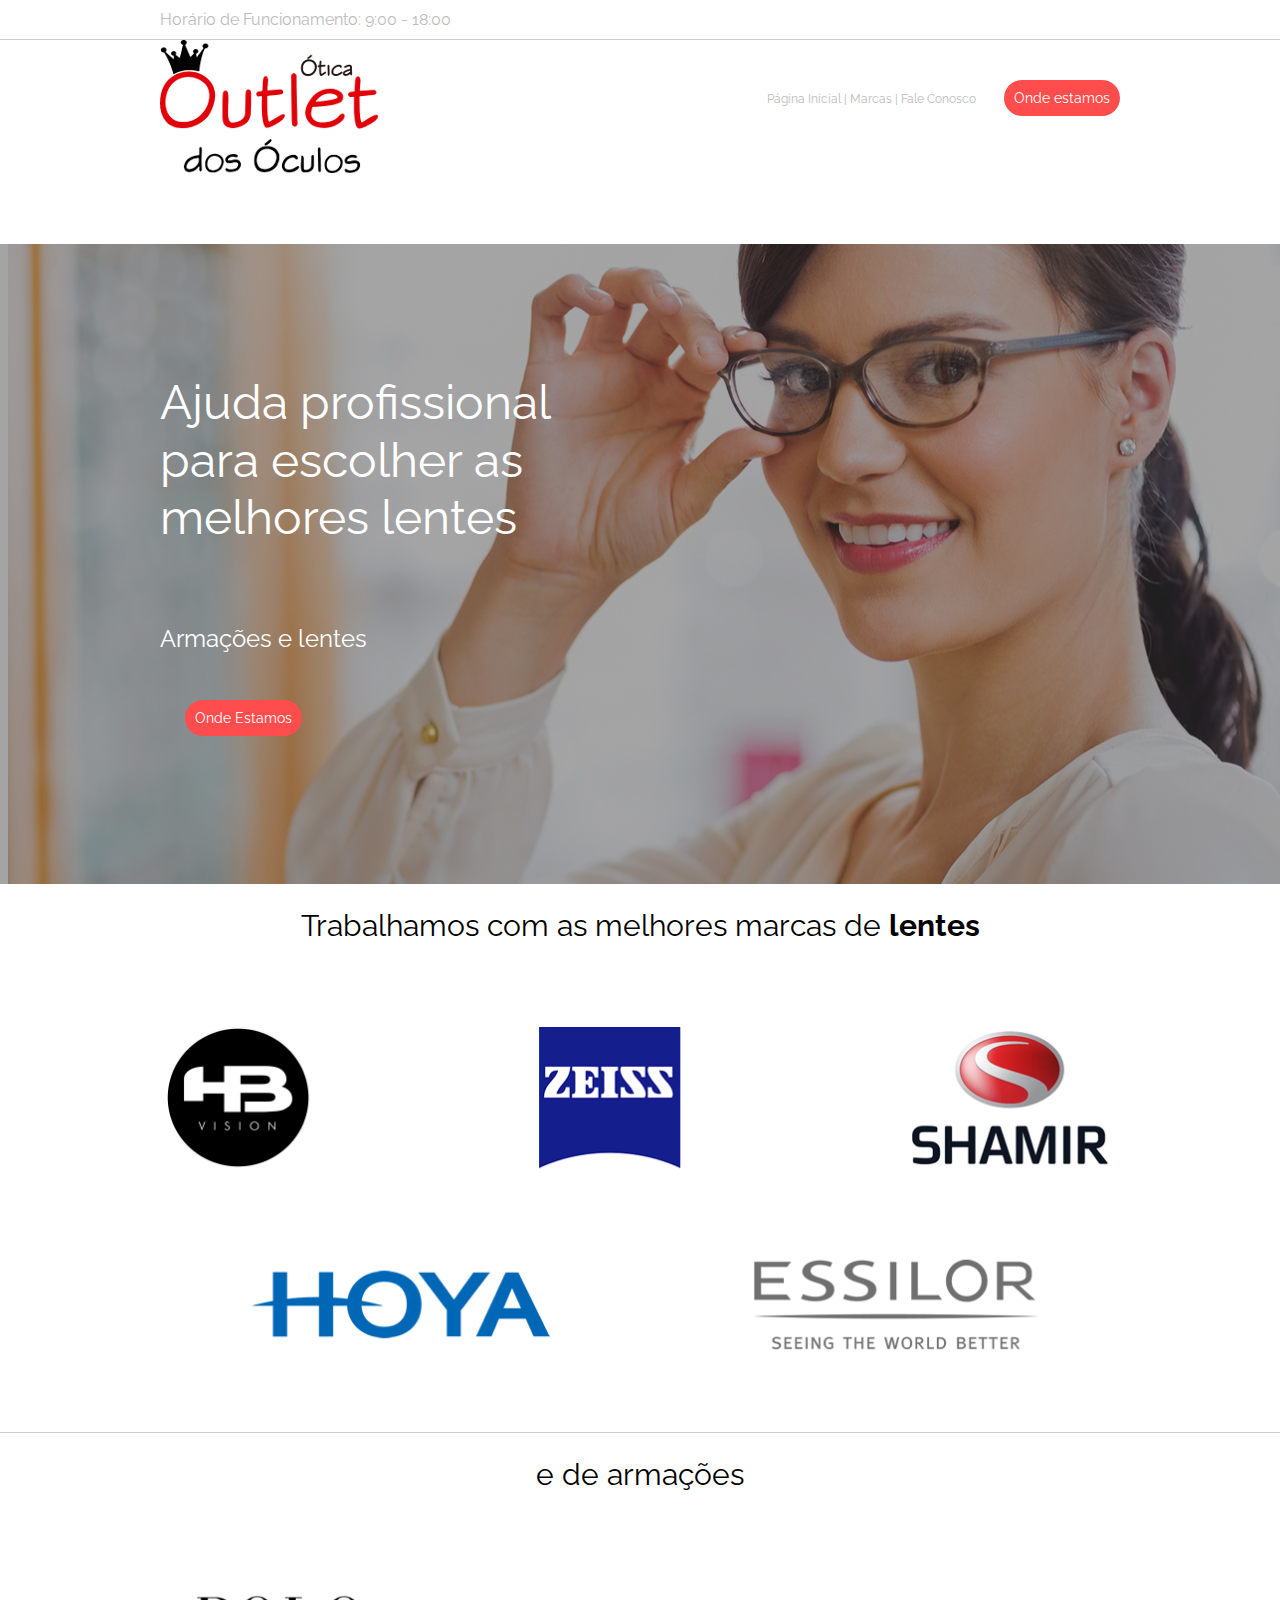
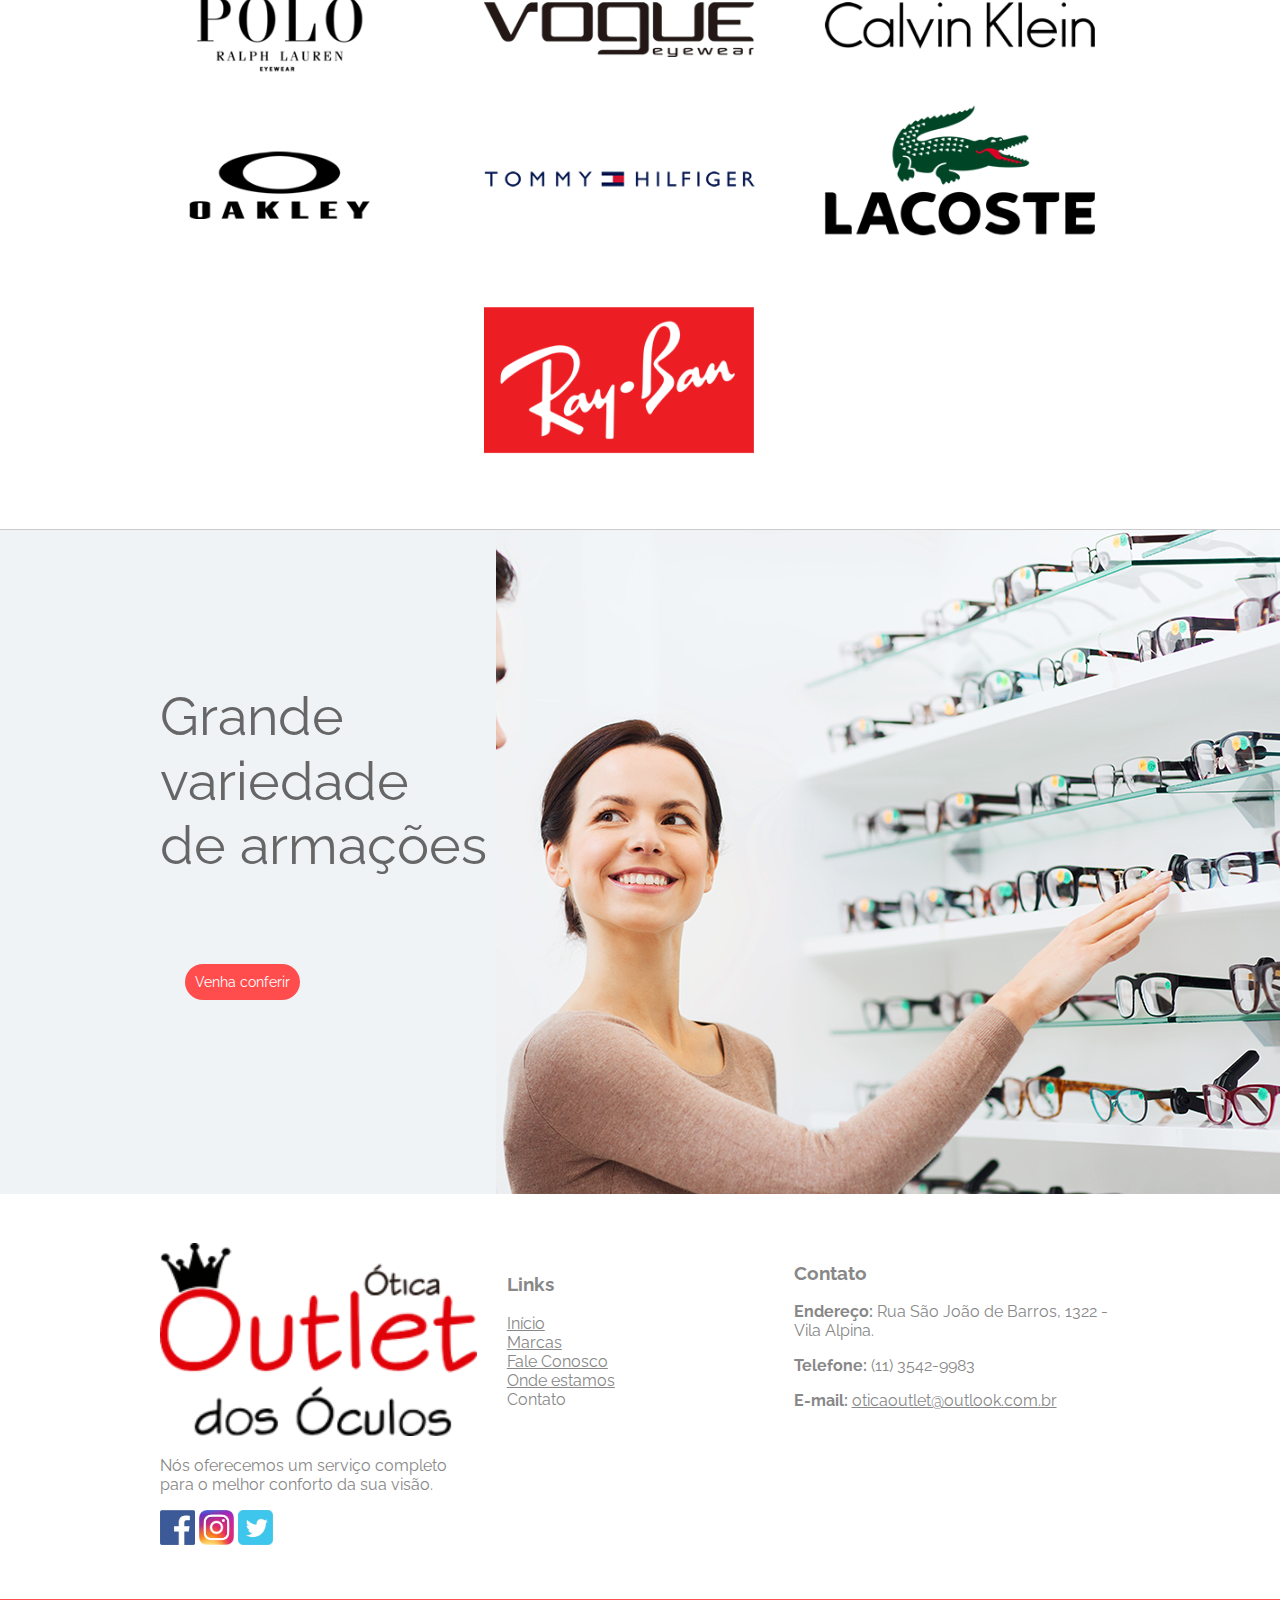
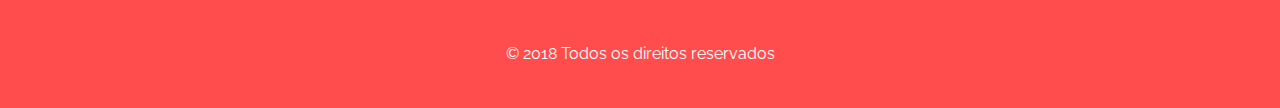
<file: index.html>
<!DOCTYPE html>
<html lang="pt-BR">
    <head>
        <link rel="stylesheet" type="text/css" href="css/style.css" />
        <meta charset="utf-8" />
    </head>
    <body>
        <div class="modal">
            <a>x</a>
            <h2>Ofertas de 10%</h2>
            <p>
               <form name="modal_form" method="get">
                   Digite o seu e-mail e ganhe 10% de desconto em qualquer compra:
                   <br />
                   <br />
                   <input type="text" name="email" placeholder="E-mail" autocomplete="off" />
                   <br />
                   <span class="nao_valido">E-mail inválido</span>
                   <br />
                   <br />
                   <input type="submit" value="Enviar"
                   class="btn_destaque" />
               </form>
            </p>
        </div>
        <header>
            <div class="barra_superior">
                <div class="container">
                    Horário de Funcionamento: 9:00 - 18:00
                </div>
            </div>
                <div class="container">
                    <img class="logo" alt="Logo da Empresa" title="Ótica outlet dos óculos" src="img/logo_outlet-2.png"/>
                    <nav>
                        <a href="index.html">Página Inicial</a> |
                        <a href="index.html#marcas">Marcas</a> |
                        <a title="Vai para a página de fale conosco" href="faleconosco.html">Fale Conosco</a>
                        <a class="btn_destaque" href="ondeestamos.html">Onde estamos</a>
                    </nav>
                </div>
        </header>
        <br class="clearfix" />
        <section class="sec01">
            <div class="container">
                <p class="titulo">
                    Ajuda profissional<br />
                    para escolher as<br />
                    melhores lentes<br />
                </p>
                <p>
                    Armações e lentes<br />
                </p>
                <a class="btn_destaque" href="ondeestamos.html">Onde Estamos</a>
            </div>
        </section>
        <a name="marcas" />
        <section class="sec02">
            <div class="container">
                <p>
                    Trabalhamos com as melhores marcas de <strong>lentes</strong>
                </p>
                <img alt="Logo de marcas (Lentes)" src="img/LogoLentes.png"/>
            </div>
        </section>
        <section class="sec02">
            <div class="container">
                <p>
                    e de armações
                </p>
                <img alt="Logo de armações (Armações)" src="img/LogoArmacoes.png"/>
            </div>
        </section>
        <section class="sec03">
            <div class="container">
                <div class="largura40">
                    <p>
                        Grande <br />
                        variedade<br />
                        de armações
                    </p>
                    <a class="btn_destaque" href="ondeestamos.html">Venha conferir</a>
                </div>
            </div>
        </section>
        <br class="clearfix" />
        <footer><!-- Rodapé -->
            <div class="container">
                <div class="um_terco">
                    <div class="container_logo">
                        <img class="logo" alt="Logo da Empresa" title="Ótica outlet dos óculos" src="img/logo_outlet-2.png"/>
                    </div>
                    <p>
                        Nós oferecemos um serviço completo para o melhor conforto da sua visão.
                    </p>
                    <div class="container_logo">
                        <a href="#"><img alt="Link para o Facebook" title="Facebook" src="img/facebook.jpg" /></a> <a href="#"><img alt="Link para o Instagram" title="Instagram" src="img/Instragram.jpg" /></a> <a href="#"><img alt="Link para o Twitter" title="Twitter" src="img/twitter.jpg" />
                        </a>
                    </div>
                </div>
                <div class="um_terco">
                    <div class="margem_esquerda">
                        <h3>Links</h3>
                        <a alt="Vai para a página inicial do site" href="index.html">Início</a> <br />
                        <a alt="Vai para a lista de marcas que trabalhamos" href="index.html#marcas">Marcas</a><br />
                        <a title="Vai para a página de fale conosco" href="faleconosco.html">Fale Conosco</a><br />
                        <a href="ondeestamos.html">Onde estamos</a><br />
                        Contato
                    </div>
                </div>
                <div class="um_terco">
                    <h3>Contato</h3>
                    <p><strong>Endereço:</strong> Rua São João de Barros, 1322 - Vila Alpina.</p>
                    <p><strong>Telefone:</strong> (11) 3542-9983</p>
                    <p><strong>E-mail:</strong> <a href="mailto:oticaoutlet@outlook.com.br">oticaoutlet@outlook.com.br</a></p>
                </div>
            </div>
            <br class="clearfix">
            <div class="direitos_reservados">
                &copy 2018 Todos os direitos reservados
            </div>
        </footer>
        <script type="text/javascript" src="js/script.js"></script>
    </body>
</html>
</file>
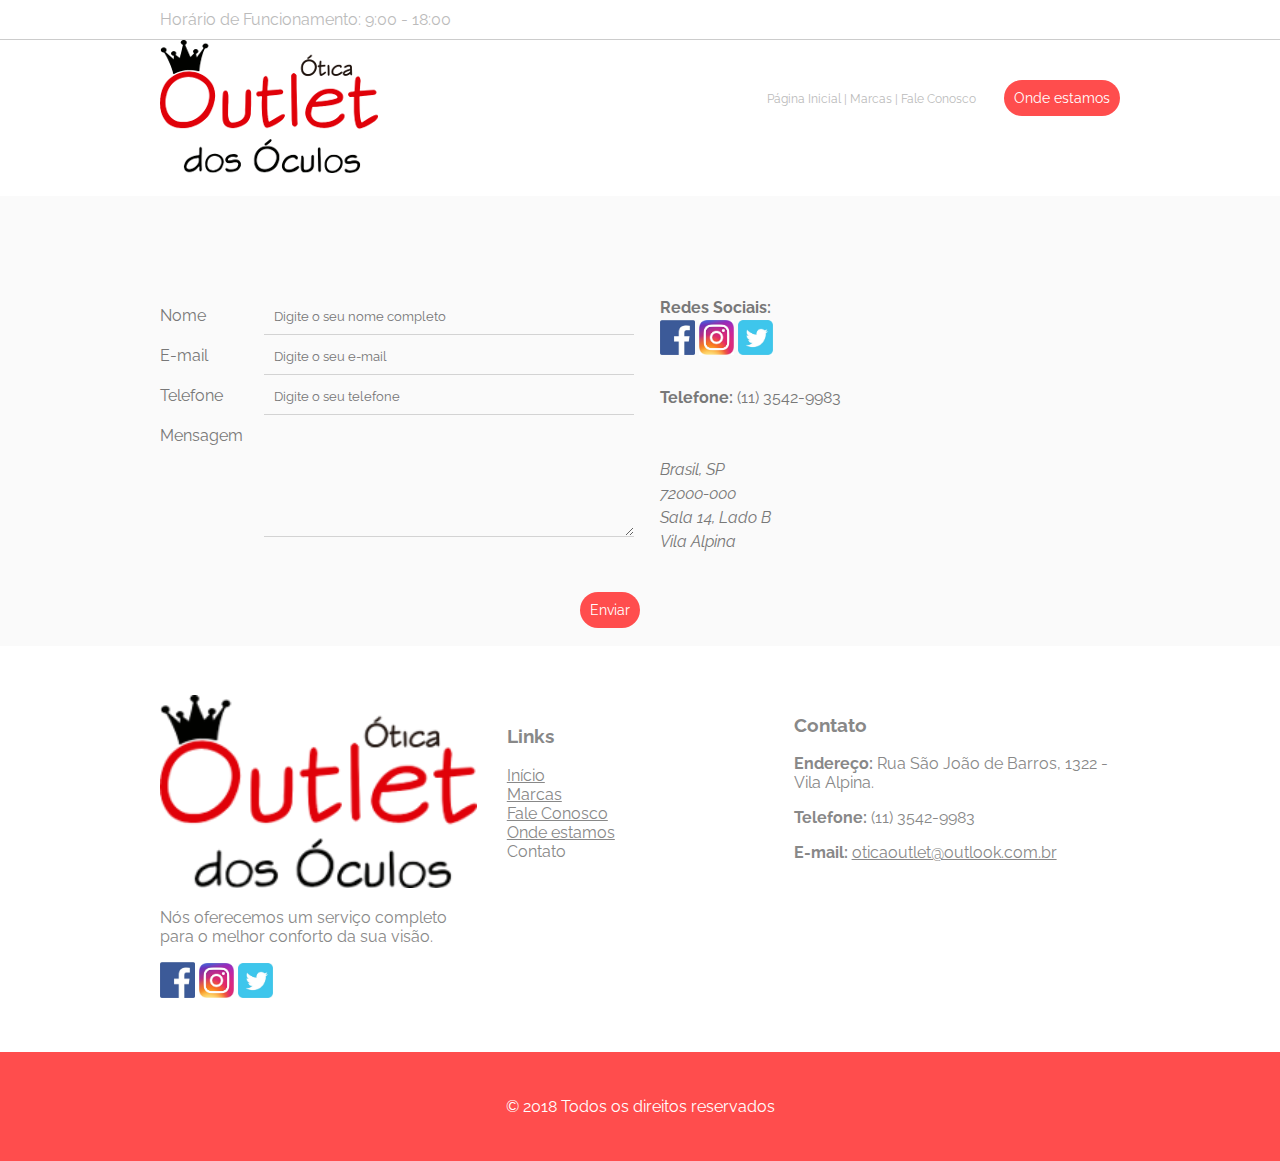
<file: faleconosco.html>
<!DOCTYPE html>
<html lang="pt-BR">
    <head>
        <title>Fale Conosco</title>
        <link rel="stylesheet" type="text/css" href="css/style.css" />
        <meta charset="utf-8" />
    </head>
    <body>
        <header>
            <div class="barra_superior">
                <div class="container">
                    Horário de Funcionamento: 9:00 - 18:00
                </div>
            </div>
            <div class="container">
                <img class="logo" alt="Logo da Empresa" title="Ótica outlet dos óculos" src="img/logo_outlet-2.png"/>
                <nav>
                    <a href="index.html">Página Inicial</a> |
                    <a href="index.html#marcas">Marcas</a> |
                    <a title="Vai para a página de fale conosco" href="faleconosco.html">Fale Conosco</a>
                    <a class="btn_destaque" href="ondeestamos.html">Onde estamos</a>
                </nav>
            </div>
        </header>
        <br class="clearfix" />
        <section class="sec_fale">
            <div class="container">
                <div class="metade">
                    <form name="form_contato" enctype="application/x-www-form-urlencoded" method="GET">
                        <label for="NomeCompleto">Nome</label>
                        <input id="NomeCompleto" type="text" name="Nome_Completo" placeholder="Digite o seu nome completo" />
                        <br />
                        <label for="Email">E-mail</label>
                        <input id="Email" type="text" name="Email" placeholder="Digite o seu e-mail" />
                        <br />
                        <label for="Telefone">Telefone</label>
                        <input id="Telefone" type="text" name="Telefone" placeholder="Digite o seu telefone" />
                        <br />
                        <label for="Mensagem">Mensagem</label>
                        <textarea name="Mensagem"></textarea>
                        <br />
                        <span class="texto"></span>
                        <br />
                        <input type="submit" value="Enviar"/>
                    </form>
                </div>
                <div class="metade">
                    <div>
                        <strong>Redes Sociais:</strong>
                            <br />
                            <a href="#"><img alt="Link para o Facebook" title="Facebook" src="img/facebook.jpg" /></a>
                            <a href="#"><img alt="Link para o Instagram" title="Instagram" src="img/Instragram.jpg" /></a>
                            <a href="#"><img alt="Link para o Twitter" title="Twitter" src="img/twitter.jpg" /></a>
                            <br />
                            <br />
                        <strong>Telefone:</strong> (11) 3542-9983<br />
                    </div>
                    <br />
                    <br />
                    <address>
                      Brasil, SP
                      <br />
                      72000-000
                      <br />
                      Sala 14, Lado B
                      <br />
                      Vila Alpina
                      <br />
                    </address>
                </div>
            </div>
        </section>
        <br class="clearfix" />
        <footer><!-- Rodapé -->
            <div class="container">
                <div class="um_terco">
                    <div class="container_logo">
                        <img class="logo" alt="Logo da Empresa" title="Aqui é apresentado o logo da empresa XYZ" src="img/logo_outlet-2.png"/>
                    </div>
                    <p>
                        Nós oferecemos um serviço completo para o melhor conforto da sua visão.
                    </p>
                    <div class="container_logo">
                      <a href="#"><img alt="Link para o Facebook" title="Facebook" src="img/facebook.jpg" /></a>
                      <a href="#"><img alt="Link para o Instagram" title="Instagram" src="img/Instragram.jpg" /></a>
                      <a href="#"><img alt="Link para o Twitter" title="Twitter" src="img/twitter.jpg" /></a>
                    </div>
                </div>
                <div class="um_terco">
                    <div class="margem_esquerda">
                        <h3>Links</h3>
                        <a alt="Vai para a página inicial do site" href="index.html">Início</a> <br />
                        <a alt="Vai para a lista de marcas que trabalhamos" href="index.html#marcas">Marcas</a><br />
                        <a title="Vai para a página de fale conosco" href="faleconosco.html">Fale Conosco</a><br />
                        <a href="ondeestamos.html">Onde estamos</a><br />
                        Contato
                    </div>
                </div>
                <div class="um_terco">
                    <h3>Contato</h3>
                    <p><strong>Endereço:</strong> Rua São João de Barros, 1322 - Vila Alpina.</p>
                    <p><strong>Telefone:</strong> (11) 3542-9983</p>
                    <p><strong>E-mail:</strong> <a href="mailto:oticaoutlet@outlook.com.br">oticaoutlet@outlook.com.br</a></p>
               </div>
            </div>
            <br class="clearfix">
            <div class="direitos_reservados">
              &copy 2018 Todos os direitos reservados
            </div>
        </footer>
        <script type="text/javascript" src="js/script.js"></script>
    </body>
</html>
</file>
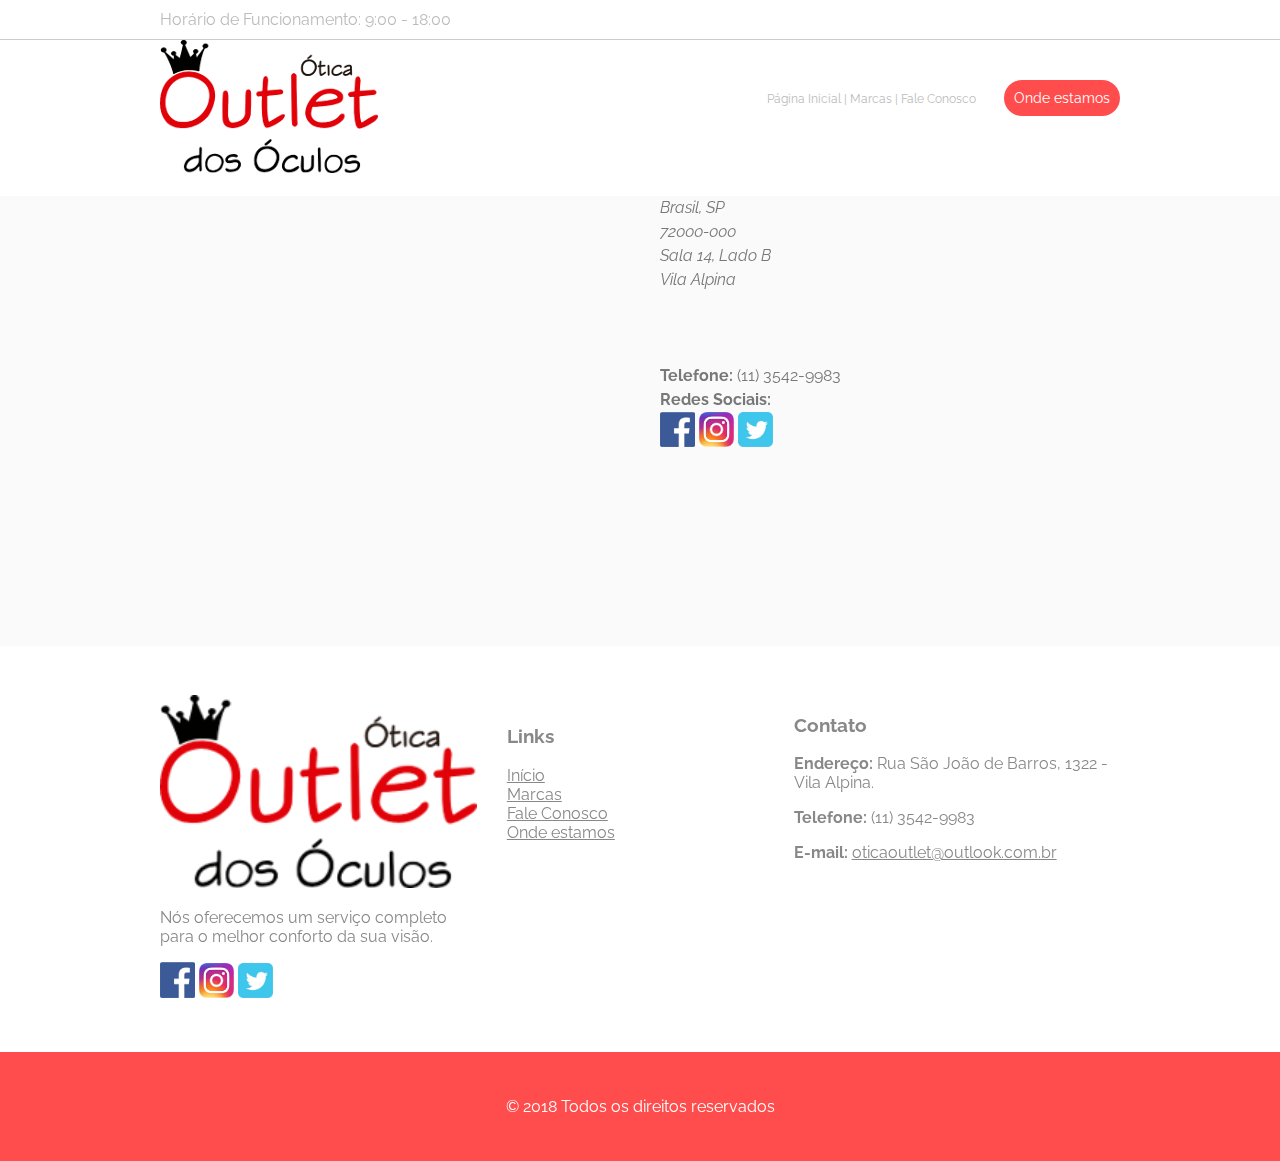
<file: ondeestamos.html>
<!DOCTYPE html>

<html lang="pt-BR">
    <head>
        <title>Onde Estamos</title>
        <link rel="stylesheet" type="text/css" href="css/style.css" />
        <meta charset="utf-8" />
    </head>
    <body>
        <header>
            <div class="barra_superior">
                <div class="container">
                    Horário de Funcionamento: 9:00 - 18:00
                </div>
            </div>
            <div class="container">

                <img class="logo" alt="Logo da Empresa" title="Ótica outlet dos óculos" src="img/logo_outlet-2.png"/>
                    <nav>
                        <a href="index.html">Página Inicial</a> |
                        <a href="index.html#marcas">Marcas</a> |
                        <a title="Vai para a página de fale conosco" href="faleconosco.html">Fale Conosco</a>
                        <a class="btn_destaque" href="ondeestamos.html">Onde estamos</a>
                    </nav>
            </div>
        </header>
        <br class="clearfix" />
        <section class="sec_onde">
            <div class="container">
                <div>
                    <iframe class="metade" src="https://www.google.com/maps/embed?pb=!1m18!1m12!1m3!1d467689.80157710746!2d-46.87617120993979!3d-23.682159164814614!2m3!1f0!2f0!3f0!3m2!1i1024!2i768!4f13.1!3m3!1m2!1s0x94ce448183a461d1%3A0x9ba94b08ff335bae!2sS%C3%A3o+Paulo%2C+State+of+S%C3%A3o+Paulo!5e0!3m2!1sen!2sbr!4v1517934116372" width="600" height="450" frameborder="0" style="border:0" allowfullscreen></iframe>
                </div>
                <div class="metade">
                    <address>
                        Brasil, SP
                        <br />
                        72000-000
                        <br />
                        Sala 14, Lado B
                        <br />
                        Vila Alpina
                        <br />
                    </address>
                    <br />
                    <br />
                    <br />
                    <div>
                        <strong>Telefone:</strong> (11) 3542-9983 <br />
                        <strong>Redes Sociais:</strong> <br />
                        <a href="#"><img alt="Link para o Facebook" title="Facebook" src="img/facebook.jpg" /></a>
                        <a href="#"><img alt="Link para o Instagram" title="Instagram" src="img/Instragram.jpg" /></a>
                        <a href="#"><img alt="Link para o Facebook" title="Twitter" src="img/twitter.jpg" /></a>
                    </div>
                </div>
            </div>
        </section>
    </body>
    <br class="clearfix" />
    <footer>
        <div class="container">
            <div class="um_terco">
                <div class="container_logo">
                    <img class="logo" alt="Logo da Empresa" title="Ótica outlet dos óculos" src="img/logo_outlet-2.png"/>
                </div>
                <p>Nós oferecemos um serviço completo para o melhor conforto da sua visão.</p>
                <div class="container_logo">
                    <a href="#"><img alt="Link para o Facebook" title="Facebook" src="img/facebook.jpg" /></a>
                    <a href="#"><img alt="Link para o Instagram" title="Instagram" src="img/Instragram.jpg" /></a>
                    <a href="#"><img alt="Link para o Twitter" title="Twitter" src="img/twitter.jpg" /></a>
                </div>
            </div>
            <div class="um_terco">
                <div class="margem_esquerda">
                    <h3>Links</h3>
                    <a alt="Vai para a página inicial do site" href="index.html">Início</a> <br />
                    <a alt="Vai para a lista de marcas que trabalhamos" href="index.html#marcas">Marcas</a><br />
                    <a title="Vai para a página de fale conosco" href="faleconosco.html">Fale Conosco</a><br />
                    <a href="ondeestamos.html">Onde estamos</a><br />
                </div>
            </div>
            <div class="um_terco">
                <h3>Contato</h3>
                <p><strong>Endereço:</strong> Rua São João de Barros, 1322 - Vila Alpina.</p>
                <p><strong>Telefone:</strong> (11) 3542-9983</p>
                <p><strong>E-mail:</strong> <a href="mailto:oticaoutlet@outlook.com.br">oticaoutlet@outlook.com.br</a></p>
            </div>
        </div>
        <br class="clearfix">
        <div class="direitos_reservados">
            &copy 2018 Todos os direitos reservados
        </div>
    </footer>
    <script type="text/javascript" src="js/script.js"></script>
</html>
</file>
<file: css/style.css>
@import url('https://fonts.googleapis.com/css?family=Raleway');

@font-face{
    font-family: "Florentia";
    src: url("fonts/Florentia-Thin-trial.ttf");
}


.clearfix{
    clear: both;
}

body {
    margin: 0px;
    font-family: "Raleway", "Florentia", sans-serif;
}

textarea, input {
    font-family: "Raleway", "Florentia", sans-serif;
}

.barra_superior {
    border-bottom: 1px solid rgb(204, 204, 204);
    color: rgb(187, 187, 187);
    padding-top:  10px;
    padding-bottom:  10px;

}

.container {
    max-width: 960px;
    width: 100%;
    margin: 0 auto;

}


nav {
    color: rgb(187, 187, 187);
    font-size: 12px;
    float: right;
    margin-top: 50px

}

nav a {
    color: rgb(187, 187, 187);
    text-decoration: none;

}

.btn_destaque, .metade input[type=submit] {
    border: none;
    background-color: rgb(255, 77, 77);
    color: white;
    padding: 10px 10px;
    border-radius: 20px;
    margin-left: 25px;
    font-size: 14px;
    text-decoration: none;

}

.sec01 {
    height: 640px;
    color: white;
    background-image: url(../img/Home.png);
    background-repeat: no-repeat;
    background-position: center;
    background-color: rgb(164, 164, 164);

}

.sec01 .titulo {
    font-size: 48px;
    padding-top: 130px

}

.sec01 p {
    font-size: 24px;
    padding-bottom: 30px;
    line-height: 120%;

}

.sec02 {
    border-bottom: 1px solid rgb(204, 204, 204);
    line-height: 150%

}

.sec02 p {
    font-size: 30px;
    text-align: center;

}

.sec02 img {
    width: 100%;
    margin-top: 50px;
    margin-bottom: 50px;

}

.sec03 {
    background-color: rgb(239, 243, 246);
    height: 664px;
    background-image: url(../img/Home2.png);
    background-position: right;
    background-repeat: no-repeat;

}

.sec03 p {
    font-size: 54px;
    line-height: 120%;
    color: rgb(102, 102, 102);
    padding-top: 100px;
    padding-bottom: 40px;

}

.largura40 {
    width: 35%;
    float: left;
    background-color: rgb(239, 243, 246);
    height: 664px;

}

.direitos_reservados {
    background-color: rgb(255, 77, 77);
    color: white;
    text-align: center;
    padding-top: 45px;
    padding-bottom: 45px;

}

.direitos_reservados a {
    color: white;

}

.um_terco {
    width: 33%;
    float: left;
    padding-top: 30px;
    padding-bottom: 50px;

}

.um_terco, .um_terco a  {
    color: rgb(136, 136, 136)

}

.um_terco .logo {
    width: 100%;

}

.um_terco img {
    width: 35px;
}

.margem_esquerda {
    margin: 30px;
}

.sec_fale, .sec_onde {
    height: 450px;
    background-color: #FAFAFA;

}

.sec_fale .metade{
    padding-top: 100px;
}


.metade {
    width: 50%;
    float: left;
    line-height: 150%;
    color: rgb(120, 120, 120);
}

.metade div, .metade address {
    margin-left: 20px;
}

.metade form {
    line-height:250%;
}

.metade form input[type=text], textarea, .modal input[type=text] {
    border: none;
    border-bottom: 1px solid lightgray;
    width: 73%;
    background-color: #FAFAFA;
    padding: 10px;
}

.metade textarea {
    min-height: 100px;
}

.metade input[type=submit]{
    float: right;
}


.metade img {
    width: 35px;
}

.metade label {
    width:100px;
    display: inline-block;
    vertical-align: top;
}


/*Para tablets e computadores*/
@media screen and (min-width: 481px) and  (max-width: 1366px)
{

}
/*Para smartphones*/
@media screen and (max-width: 560px) {
    .barra_superior .container {
        margin-left: 10px;
    }
    .logo {
        width: 100%
    }
    nav {
        float: none;
        margin-left: 10px;
        text-align: center;
        font-size: 18px;
    }
    nav .btn_destaque {
        margin-left: 0px !important;
    }

    .sec01 p, .sec01 .btn_destaque {
        margin-left: 20px;
    }

    .sec03 {
        background-image: none;
        height: 450px;
        text-align: center;
        border-bottom: 1px solid rgb(204, 204, 204);
    }

    .sec03 p {
        padding-top: 10px;
        text-align: center;
    }

    .largura40 {
        width: 100%;
        height: 450px;
    }

    .um_terco {
        width: 100%;
        border-bottom: 1px solid rgb(204, 204, 204);
        padding-left: 20px;
    }
    .margem_esquerda {
        margin-left: 0px;
    }
    .um_terco .logo{
        width: 50%;
    }
    .container_logo {
        text-align: center;
    }

}

.modal {
    display: none;
    position: fixed;
    width: 400px;
    min-height: 200px;
    background-color: white;
    top: 50%;
    margin-top: -100px;
    left: 50%;
    margin-left: -200px;
    padding: 20px;
    border-radius: 4px;
}

.modal input[type=text]{
    width: 95%;
}

.modal a {
    float: right;
    font-size: 24px;
    text-decoration: none;
    color: black;
    cursor: pointer;
}

span.nao_valido {
    color: red;
    display: none;
}



input.nao_validom, textarea.nao_valido {
    border-bottom: 1px solid red !important;
}

.texto{
    color: gray;
    float: right;
    font-size:  12px;
    line-height: 12px;
}
</file>
